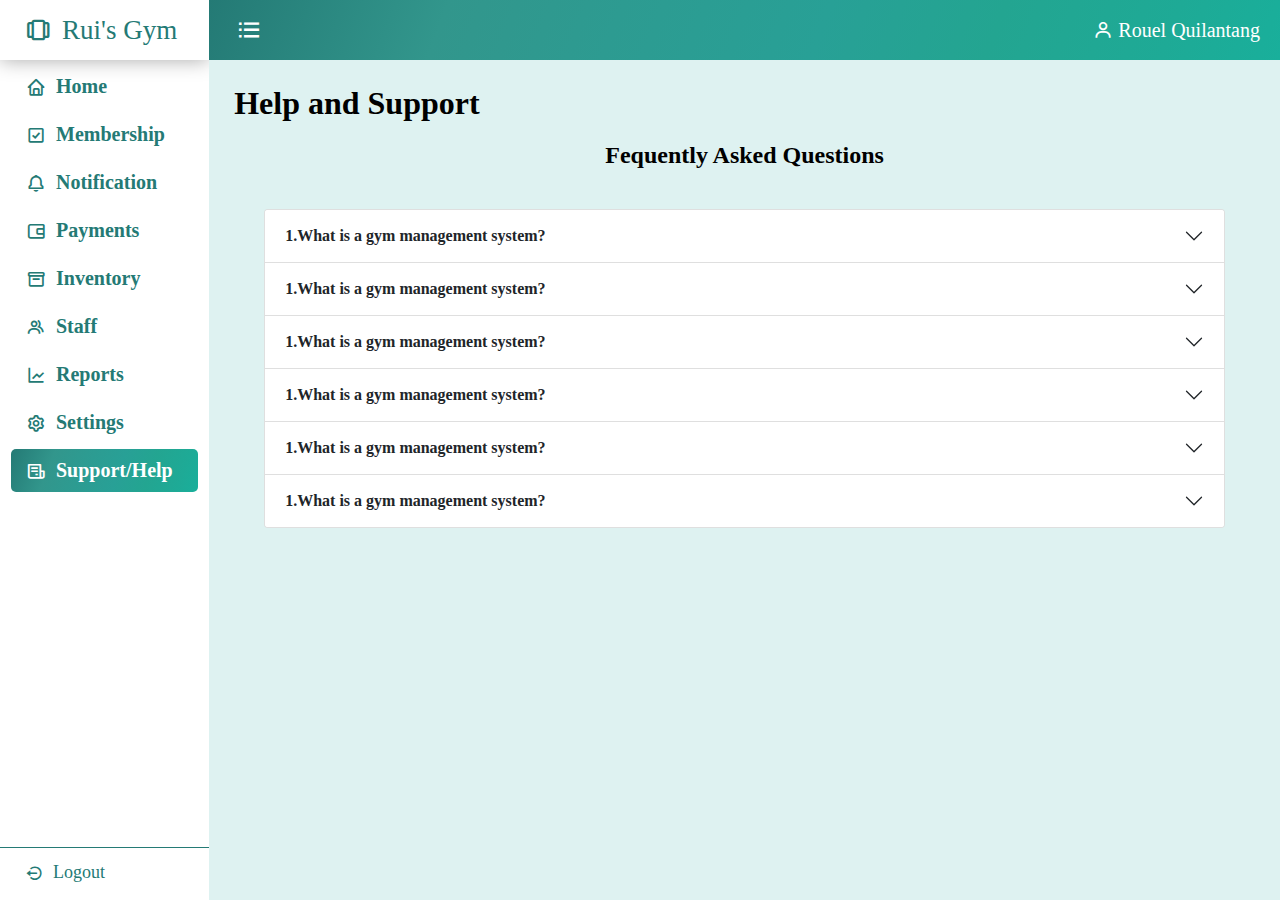
<file: help.html>
<!DOCTYPE html>
<html lang="en">
<head>
    <link rel="stylesheet" href="bootstrap.css">
    <link rel="stylesheet" href="custom.css">
    
    <link href='https://unpkg.com/boxicons@2.1.4/css/boxicons.min.css' rel='stylesheet'>
    <meta charset="UTF-8">
    <meta name="viewport" content="width=device-width, initial-scale=1.0">
</head>
<body>
    <div class="sidebar">
        <div class="logo">
            <a href="#"><i class='bx bx-carousel' id="logo-pic"></i><span class="li-text" id="logo-name">Rui's Gym</span></a>
        </div>
        <div class="sidebar-li">
        <ul class="sidebar-ul">
            <li ><a href="index.html"><i class='bx bx-home'></i><span class="li-text">Home</span></a></li>
            <li><a href="membership.html"><i class='bx bx-check-square'></i></i><span class="li-text">Membership</span></a></li>
            <li><a href="#"><i class='bx bx-bell'></i><span class="li-text">Notification</span></a></li>
            <li><a href="membership.html"><i class='bx bx-wallet-alt'></i><span class="li-text">Payments</span></a></li>
            <li ><a href="inventory.html"><i class='bx bx-box' ></i><span class="li-text">Inventory</span></a></li>
            <li><a href="staff.html"><i class='bx bx-group' ></i><span class="li-text">Staff</span></a></li>
            <li><a href="membership.html"><i class='bx bx-line-chart'></i><span class="li-text">Reports</span></a></li>
            <li><a href="membership.html"><i class='bx bx-cog'></i><span class="li-text">Settings</span></a></li>
            <li id="active"><a href="help.html"><i class='bx bx-receipt'></i><span class="li-text">Support/Help</span></a></li>
        </ul>
        </div>
        <div class="logout"><a href="http://"><i class='bx bx-log-out-circle' ></i><span class="li-text">Logout</span></a></div>
    </div>
    <div class="right">
        <nav class="top-nav">
            <div class="sidebar-button" id="ham-button"><a href="#"><i class='bx bx-list-ul toggle'></i></a></div>
            <div class="navbar-profile"><a href="#"><i class='bx bx-user' ></i><span class="nav-profile-text">Rouel Quilantang</span></a></div>
        </nav>
        <main>
            <div class="welcome">
                <h1>Help and Support</h1>
            </div>
            <div class="faq">
                <h2>Fequently Asked Questions</h2>
            </div>
            <div class="content" id="content-help">
            <div class="accordion" id="accordionPanelsStayOpenExample">
                <!-- Existing accordion items -->
                <div class="accordion-item">
                  <h2 class="accordion-header" id="panelsStayOpen-headingOne">
                    <button class="accordion-button collapsed" type="button" data-bs-toggle="collapse" data-bs-target="#panelsStayOpen-collapseOne" aria-expanded="false" aria-controls="panelsStayOpen-collapseOne">
                        <strong>1.What is a gym management system?</strong>
                    </button>
                  </h2>
                  <div id="panelsStayOpen-collapseOne" class="accordion-collapse collapse" aria-labelledby="panelsStayOpen-headingOne">
                    <div class="accordion-body">
                        A gym management system is a software application designed to help gym owners and administrators streamline their daily operations. It typically includes features for member management, class scheduling, billing and payments, employee management, and reporting.
                    </div>
                  </div>
                </div>
                <div class="accordion-item">
                  <h2 class="accordion-header" id="panelsStayOpen-headingTwo">
                    <button class="accordion-button collapsed" type="button" data-bs-toggle="collapse" data-bs-target="#panelsStayOpen-collapseTwo" aria-expanded="false" aria-controls="panelsStayOpen-collapseTwo">
                        <strong>1.What is a gym management system?</strong>
                    </button>
                  </h2>
                  <div id="panelsStayOpen-collapseTwo" class="accordion-collapse collapse" aria-labelledby="panelsStayOpen-headingTwo">
                    <div class="accordion-body">
                        Using a gym management system can lead to increased efficiency, better member engagement, improved billing accuracy, and enhanced reporting capabilities. It helps gyms automate tasks, reduce paperwork, and provide better services to members.
                    </div>
                  </div>
                </div>
                <div class="accordion-item">
                  <h2 class="accordion-header" id="panelsStayOpen-headingThree">
                    <button class="accordion-button collapsed" type="button" data-bs-toggle="collapse" data-bs-target="#panelsStayOpen-collapseThree" aria-expanded="false" aria-controls="panelsStayOpen-collapseThree">
                        <strong>1.What is a gym management system?</strong>
                    </button>
                  </h2>
                  <div id="panelsStayOpen-collapseThree" class="accordion-collapse collapse" aria-labelledby="panelsStayOpen-headingThree">
                    <div class="accordion-body">
                        Member management allows gym staff to add new members, track member information, schedule appointments, and manage member accounts. Members can also use the system to view class schedules, make reservations, and update their personal details.
                    </div>
                  </div>
                </div>
                
                <div class="accordion-item">
                  <h2 class="accordion-header" id="panelsStayOpen-headingFour">
                    <button class="accordion-button collapsed" type="button" data-bs-toggle="collapse" data-bs-target="#panelsStayOpen-collapseFour" aria-expanded="false" aria-controls="panelsStayOpen-collapseFour">
                        <strong>1.What is a gym management system?</strong>
                    </button>
                  </h2>
                  <div id="panelsStayOpen-collapseFour" class="accordion-collapse collapse" aria-labelledby="panelsStayOpen-headingFour">
                    <div class="accordion-body">
                        Yes, many gym management systems provide member portals or mobile apps that allow members to access their accounts online. Members can check their class schedules, make payments, and view their fitness progress.
                    </div>
                  </div>
                </div>
                
                <div class="accordion-item">
                  <h2 class="accordion-header" id="panelsStayOpen-headingFive">
                    <button class="accordion-button collapsed" type="button" data-bs-toggle="collapse" data-bs-target="#panelsStayOpen-collapseFive" aria-expanded="false" aria-controls="panelsStayOpen-collapseFive">
                        <strong>1.What is a gym management system?</strong>
                    </button>
                  </h2>
                  <div id="panelsStayOpen-collapseFive" class="accordion-collapse collapse" aria-labelledby="panelsStayOpen-headingFive">
                    <div class="accordion-body">
                        Yes, gym management systems typically include a scheduling feature that allows gyms to create and manage class schedules, book appointments, and allocate resources like trainers and equipment.
                    </div>
                  </div>
                </div>
                
                <div class="accordion-item">
                  <h2 class="accordion-header" id="panelsStayOpen-headingSix">
                    <button class="accordion-button collapsed" type="button" data-bs-toggle="collapse" data-bs-target="#panelsStayOpen-collapseSix" aria-expanded="false" aria-controls="panelsStayOpen-collapseSix">
                        <strong>1.What is a gym management system?</strong>
                    </button>
                  </h2>
                  <div id="panelsStayOpen-collapseSix" class="accordion-collapse collapse" aria-labelledby="panelsStayOpen-headingSix">
                    <div class="accordion-body">
                        Many gym management systems offer integration options with accounting software, marketing tools, and other third-party applications. This allows gyms to centralize their operations.
                    </div>
                  </div>
                </div>
                
                <!-- Add more accordion items as needed -->
              </div>
            </div>
                
            
        </main>
    </div>
    
    <script src="bootstrap.min.js"></script>
    <script src="accordion.js"></script>
    <script src="./sidebar.js"></script>
    
</body>
</html>
</file>
<file: custom.css>
nav a,li{
    font-size: 20px;
    color: white;
}

.logo{
    display: flex;
    flex-direction: row;
    font-size: 27px;
    text-decoration: none;
    color: white;
    height: 60px;
    padding: 0px 20px;

    box-shadow: 0px 0px 20px 0px rgb(168, 168, 168);
    align-items: center;
}
.logo-div{
    max-height: 30px;
}

.logo a{
    margin: 0px;
    display: flex;
    text-align: center;
    align-items: center;
    color: #247a75;
    text-decoration: none;
    max-height: fit-content;
    
}
.logo a{
    text-decoration: none;
    color: #247a75;
}
.right{
    width: 100%;
}
.top-nav{
    width: auto;
}
body{
    display: flex;
    flex-direction: row;
    width:100%;
    min-height: 100lvh;
    background-color: #def2f1;
    margin: 0px 0px;
    padding: 0px 0px;
}


nav{
    background:linear-gradient(111deg, #247a75, rgba(50, 150, 140, 1) 22%, rgb(45, 155, 145, 1) 38%, rgba(40, 160, 150, 1) 57%, rgba(35, 165, 145, 155) 73%, rgba(30, 170, 150, 1) 89%, rgba(25, 175, 155, 1) 100%);
    height: 60px;
    width:100%;
    display: flex;
    flex-direction: row;
    justify-content:space-between;
    margin: 0px;
    padding: 0px 20px;
    align-items: center;
    text-decoration: none;
    color: white;
    
    
}
nav a{
    display: flex;
    text-align: center;
    align-items: center;
    color: white;
    text-decoration: none;
    
}

li {
    display: flex;
    align-items: center;
    flex-direction: row;
    width:auto;
    padding: 10px 10px 10px 10px;
    margin: 5px 1px 5px 1px;
    min-height: 20px;
    min-width: 20px;
    font-weight:600;
}
li:hover{
    background:linear-gradient(111deg, #247a75, rgba(50, 150, 140, 1) 22%, rgb(45, 155, 145, 1) 38%, rgba(40, 160, 150, 1) 57%, rgba(35, 165, 145, 155) 73%, rgba(30, 170, 150, 1) 89%, rgba(25, 175, 155, 1) 100%);
    border-radius: 5px;
    color: white;
   
}
li:hover a{
    color: white;
    font-weight:700;
}
li a{
    margin: 0px;
    display: flex;
    text-align: center;
    align-items: center;
    width: 100%;
    text-decoration: none;
    
}
#active{
    background:linear-gradient(111deg, #247a75, rgba(50, 150, 140, 1) 22%, rgb(45, 155, 145, 1) 38%, rgba(40, 160, 150, 1) 57%, rgba(35, 165, 145, 155) 73%, rgba(30, 170, 150, 1) 89%, rgba(25, 175, 155, 1) 100%);
    border-radius: 5px;
    color: white;
    font-weight: bold;
}
#active a{
    color: white;
}

i{
    display: flex;
    justify-content: center;
    margin: 0px 5px;
}

.sidebar{
    min-height: 100lvh;
    width: 250px;
    background-color: white;
    margin: 0px 0px 0px 0px;
    padding: 0px 0px 0px 0px;
    display: flex;
    
    flex-direction: column;
    overflow-x:hidden;
    -webkit-transition: all 0.3s ease-in-out;
}
main{
    height: auto;
    padding-top: 20px;
    padding-left: 20px;
    padding-right: 20px;
    margin: 5px;
}
.sidebar-li{
    min-height:calc(100lvh - 60px - 50px - 3px);
}
.sidebar-button i{
    font-size: 1.5em;
}
.sidebar a{
    color:#247a75;
    text-decoration: none;
    
}
.sidebar.close{
    width: 70px;
    min-width: 70px;
    margin-bottom: 0px;
    padding-bottom: 0px;
    
}
.sidebar.close .li-text{
    
    opacity: 0;
}
.sidebar.close #logo-name{
    opacity: 1;
}

.li-text{
    margin: 0px 5px;
    
}
.sidebar-ul{
    list-style-type: none;
    padding: 0px 0px;
    margin: 0px 10px;
}
.logout{
    display: flex;
    flex-direction: row;
    width:100%;
    border-top: 1px solid #247a75;
    align-items: center;
    bottom: 0;
    padding: 0px 20px 0px 20px;
    font-size: 18px;
    height: 50px;
    background-color: white;
}

.navbar-profile i{
    padding: 0px 5px;
    margin: 0px;
    
}

.logout a{
    display: flex;
    align-items: center;
    
}
.content{
    padding-left: 30px;
    padding-right: 30px;
    
    padding-top: 20px;
    
}
.content{
    display: flex;
    justify-content: center;
    flex-direction: column;
    max-height: calc(100lvh - 50px - 60px - 25px - 58px);
    
}
.welcome p,h1{
    margin: 0px;
}


.stats{
    width: 18%;
    height: 20vh;
    background-color: white;
    display: flex;
    flex-direction: column;
    align-items:start;
    justify-content: flex-start;
    border-radius: 10px;
    color:#4aa7a2;
    border: 1px solid  #247a7543;
    padding: 20px;
    box-shadow: 0 2px 4px rgba(58, 72, 70, 0.1), 0 8px 16px #65977f1a;
    

}

.stats p,h2{
    margin: 0px 0px;
    text-align: center;
    margin-top: 5px;
}
.stats p{
    font-size: 2em;
    color: #247a75;
    font-weight: bold;
   
}
.stats h2{
    font-size:1em;
    font-family:Arial, Helvetica, sans-serif;
}
.stats-div{
    display: flex;
    flex-direction: row;
    justify-content: space-between;
    align-items: center;
    width: 100%; 
    
}
.stats-div button{
    height:min-content;
    background-color: transparent;
    border: transparent;
}
.stats-div button:hover{
    cursor: pointer;
}
#member1{
    font-size: 3em;
    margin: 10px 0px;
    color: #13c9d6;
}
#member2{
    font-size: 3em;
    margin: 10px 0px;
    color: #22c6a5;
}
.members-setting{
    display: flex;
    flex-direction: row;
    justify-content: space-between;
    width: 100%;
    
}
.bottom{
    display: flex;
    flex-direction: column;
    justify-content: end;
    align-items: start;
    height: auto;
    flex:1;
}
#menu-members{
    font-size: 1.5em;
    margin: 10px 0px;
    color:#247a75;
}
#coach{
    font-size: 3em;
    margin: 10px 0px;
    color: #ee5358;
}
.overview{
    color: #247a75;
}
.total-income{
    background-color: white;
    width: 100%;
    border-collapse: collapse;
    display: flex;
    flex-direction: column;
    border: 1px solid  #247a7543;
    border-radius: 10px;
    border-collapse:collapse;
    box-shadow: 0 2px 4px rgba(58, 72, 70, 0.1), 0 8px 16px #65977f1a;
}
.income-top{
    display: flex;
    flex-direction: row;
    justify-content: space-between;
    align-items: center;
    padding: 0px 20px;
    border-bottom: 1px solid  #247a7543;
}.date{
    display: flex;
    justify-content: center;
    width:auto;
    flex:1;
    
}
.date button{
    margin: 0px 10px;
    background-color: transparent;
    border: transparent;
    color:#4aa7a2;
}

.date button:active,.date button:focus,.date button:hover{
    cursor: pointer;
    color:#0b817b;
}
.income-bot{
    display: flex;
    flex-direction: row;
    align-items: center;
    justify-content: center;
}
.sales,.sales-right{
    width: 100%;
    height: 20vh;
    display: flex;
    flex-direction: column;
    justify-content: center;
    align-items: center;
    border-right: 1px solid  #247a7543;  
}
.sales p,h2,.sales-right p,h2{
    margin: 0px 0px;
    text-align: center;
    margin-top: 5px;
}
.sales,.sales-right p{
    font-size: 1em;
    color:#4aa7a2;
   
}
.sales-right{
    border-right: 0px;
}

.sales h2,.sales-right h2{
    font-size:3em;
    font-family:Impact, Haettenschweiler, 'Arial Narrow Bold', sans-serif;
    color: #247a75;
}

/* MEMBERSHIP*/
.form-control{
    width: 100%;
}
.name>.form-floating{
    align-items: center;
    display: flex;
    justify-content: center;
    width: 45%;
}
.form-floating{
    width: 100%;
    display: flex;
    justify-content: center;
    margin-bottom: 20px;
}
.form-floating input{
    width: 95%;
}

.form-floating>label{
    padding-left: 20px;
    color:#4aa7a2ab;
}
.name,.age-date{
    
}
#date-registration input{
    height: 300px;
}
.form{
    background-color: white;
    width:30%;
    border: 1px solid #91c9c76b;
    border-radius: 10px;
    padding: 0px 20px;
    padding-right: 30px;
    display: flex;
    flex-direction: column;
    justify-content: center;
    color: #247a75;
    padding-top: 30px;
    padding-bottom: 30px;
    box-shadow: 0 2px 4px rgba(58, 72, 70, 0.1), 0 8px 16px #65977f1a;
    margin-right: 20px;
   
}
.form i{
    font-size: 1.8em;
    line-height: 30px;
    margin-right: 10px;
    margin-left: 0px;
    color: #247a75;
}
.form h2{
    padding-bottom: 10px;
}
.form input{
    
    height: 45px;
    border: 1px solid #247a759e;
    border-radius: 10px;
    padding-left: 10px;
    
    color: #247a75;
    margin-left: 20px;
    margin-right: 10px;
    background-color: #e7eeee3f;
}
#search{
    width:100%;
    height: 40px;
    border: 1px solid #247a759e;
    border-radius: 10px;
    color: #247a75;
    
    background-color: #e7eeee3f;
}
#search-btn{
    width:100px;
    height: 40px;
    border: 1px solid #247a759e;
    border-radius: 10px;
    color: #247a75;
    background-color: #e7eeee3f;
    margin-left: 10px;
}
.search{
    display: flex;
    flex-direction: row;
    width: 95%;
}
#search{
    padding-left: 10px;
}
.form input::placeholder{
    color:#4aa7a2ab;
}
.submit{
    align-items: center;
    display: flex;
    justify-content: center;
}
.submit input{
    width: 100%;
    height: 50px;
    text-align: center;
    color: white;
    background-color: #247a75;
}
.submit input:hover{
    background-color:#2a7f7b;
    color: white;
    cursor: pointer;
}
.custom-button-class {
    background-color: #2a7d7a !important; /* Change the background color */
    color: #fff !important; /* Change the text color */
    border: none !important;
    padding: 10px 20px !important;
    border-radius: 5px !important;
    cursor: pointer;
    font-size: 16px !important;
    transition: background-color 0.3s ease;
}

input#date
.age,.address,.contact,.email,.name,.age-date{
    display: flex;
    justify-content: center;
    align-items: center;
    flex-direction: column;
}
#date-registration{
    display: flex;
    justify-content: center;
    flex-direction: row;
}
.register-show{
    display: flex;
    flex-direction: row;
    width: 100%;
    justify-content: space-between;
    align-items: center;
    height: 100%;
    
}

.members-show{
    flex: 1;
    width: 65%;
    max-height:80vh;
    background-color: white;
    border: 1px solid #91c9c76b;
    border-radius: 10px;
    box-shadow: 0 2px 4px rgba(58, 72, 70, 0.1), 0 8px 16px #65977f1a;
    padding-top: 25px;
    display: flex;
    flex-direction: column;
    align-items: center;
    padding-bottom: 30px;
    max-height: 75vh;
    margin-bottom: 10px;
}


.members-show h2{
    color: #247a75;
}
table {
    border-collapse: collapse;
    width: 95%;
    height: 100%;
    box-sizing: border-box;

    height: fit-content;
}
#trash{
    color: maroon;
}
#edit{
    color: rgb(0, 68, 203);
}
thead{
    background-color: #247a75;;
}
.table {
    overflow-y: auto; 
    align-items: normal;
    justify-content: center;
    border-collapse: collapse;
    width: 100%;
    padding: 0px 20px;
    
}

th, td {
    border: 1px solid #ddd;
    
    text-align: left;
    padding: 8px 0px;
    text-align: center;
    color: #247a75;
}
td{
    height: 30px;
    overflow-y: hidden;
    overflow-x: hidden;
}
th {
    background-color:#247a75;
    color: white;
}
.inventory{
    display: flex;
    flex-direction: row;
    flex-wrap:wrap;
    justify-content: space-evenly;
    overflow-y: scroll;
    width: 100%;
    align-items: center;
    max-height: 75vh;
}
.item{
    height: 20vw;
    width: 30%;
    margin: 20px 0px;
    border: 1px solid #91c9c76b;
    border-radius: 10px;
    box-shadow: 0 2px 4px rgba(58, 72, 70, 0.1), 0 8px 16px #65977f1a;
    align-items:center;
    display: flex;
    flex-direction: column;
    text-align: center;
    justify-content: center;
    transition: transform 0.3s;
    background-color: white;
    color: #247a75;
}
.item button{
    background-color: transparent;
    border: 1px solid #247a75;
    border-radius: 30px;
    width: 20px;
    height: 20px;
    display: flex;
    justify-content: center;
    align-items: center;
    margin: 0px 5px;
    color:#247a75;
    background-color: #68c0bb40;
    transition: transform 0.3s;

}
.item:hover{
    transform: scale(1.05);
    border-color:#247a75;
    cursor: pointer;
}
.item:hover h2{
    color:#0c6f6a;
}

.image1{
    background-image: url(./img/pngegg.png);
    background-repeat: no-repeat;
    background-position: center;
    background-size:contain;
    height: 70%;
    width: 100%;
}
.image2{
    background-image: url(./img/treadmill.png);
    background-repeat: no-repeat;
    background-position: center;
    background-size:contain;
    height: 70%;
    width: 100%;
}
.image3{
    background-image: url(./img/benchpress.png);
    background-repeat: no-repeat;
    background-position: center;
    background-size:contain;
    height: 70%;
    width: 100%;
}
.image4{
    background-image: url(./img/overheadpress.png);
    background-repeat: no-repeat;
    background-position: center;
    background-size:contain;
    height: 70%;
    width: 100%;
}
.image5{
    background-image: url(./img/benchlegpress.png);
    background-repeat: no-repeat;
    background-position: center;
    background-size: contain;
    height: 70%;
    width: 100%;
}
.image6{
    background-image: url(./img/indoorcycling.png);
    background-repeat: no-repeat;
    background-position: center;
    background-size:contain;
    height: 70%;
    width: 100%;
}
.image7{
    background-image: url(./img/smitchmachine.png);
    background-repeat: no-repeat;
    background-position: center;
    background-size:contain;
    height: 70%;
    width: 100%;
}
.image8{
    background-image: url(./img/kettlebell.png);
    background-repeat: no-repeat;
    background-position: center;
    background-size:contain;
    height: 70%;
    width: 100%;
}

.quantity{
    display: flex;
    flex-direction: row;
    justify-content: center;
    align-items: center;
    height: fit-content;
}
.quantity h3,.quantity p{
    margin: 0px;
}
.item button:hover{
    cursor: pointer;
    
}
.item button:active{
    background-color: #247a75;
    color: white;
    font-size: larger;
    font-weight: bolder;
    transform: scale(1.05);
}
.add-item{
    display: flex;
    justify-content: end;
    width: 97%;
    margin-bottom: 10px;
    
}
.add-item button{
    background-color: transparent;
    border: transparent;
    font-size: large;
    background-color: #247a75;
    color: white;
    width: 130px;
    height: 40px;
    border-radius: 10px;
    font-family: 'Lucida Sans', 'Lucida Sans Regular', 'Lucida Grande', 'Lucida Sans Unicode', Geneva, Verdana, sans-serif;
    font-weight: bold;
    box-shadow: 0 2px 4px rgba(58, 72, 70, 0.1), 0 8px 16px #65977f1a;
    border: 1px solid #91c9c76b;
    border-radius: 10px;
    
}
.add-item button:hover{
    cursor: pointer;
    color: white;
    background-color:#0c6f6a;
}

/*Staff*/
.graph {
    width: 300px;
    height: 200px;
    display: flex;
    flex-direction: row-reverse;
    align-items: flex-end;
    justify-content: space-between;
    background-color: #f0f0f0;
    padding: 10px;
  
}

.bar {
    flex: 1;
    background-color: #007bff;
    margin: 0 5px;
}
.chart{
    display: flex;
    flex-direction: row;
    justify-content: space-evenly;
    flex-wrap: wrap;
   
    overflow-y: scroll;
}
.graph-div{
    height: 30vh;
    width: 40%;
    background-color: white;
    padding: 30px;
    box-shadow: 0 2px 4px rgba(58, 72, 70, 0.1), 0 8px 16px #65977f1a;
    border: 1px solid #91c9c76b;
    border-radius: 10px;
    margin-bottom: 20px;
    
}
.pie-div{
    height: 30vh;
    width: 40%;
    background-color: white;
    padding: 30px;
    box-shadow: 0 2px 4px rgba(58, 72, 70, 0.1), 0 8px 16px #65977f1a;
    border: 1px solid #91c9c76b;
    border-radius: 10px;
    margin-bottom: 20px;
}
.scatter-div{
    height: 30vh;
    width: 40%;
    background-color: white;
    padding: 30px;
    box-shadow: 0 2px 4px rgba(58, 72, 70, 0.1), 0 8px 16px #65977f1a;
    border: 1px solid #91c9c76b;
    border-radius: 10px;
    
}
.line-div{
    height: 30vh;
    width: 40%;
    background-color: white;
    padding: 30px;
    box-shadow: 0 2px 4px rgba(58, 72, 70, 0.1), 0 8px 16px #65977f1a;
    border: 1px solid #91c9c76b;
    border-radius: 10px;
    
}

.swal2-confirm {
    background-color: #ff5733; 
    color: white; 
    border: none;
}
td a{
    text-decoration: none;
    color: #0b817b;
    font-weight:bold;
}

/* help and support*/
.accordion-button{
    background-color: white;
}
.accordion{
    max-height: calc(100lvh - 100px);
}
.accordion-button:not(.collapsed) {
    background-color:#247a75;
    color: white;
}
.accordion-button:not(.collapsed){
    background-color:#247a75;
}
.accordion-button:not(.collapsed)::after{
    background-image: url("data:image/svg+xml,%3Csvg xmlns='http://www.w3.org/2000/svg' width='24' height='24' viewBox='0 0 24 24' style='fill: rgba(0, 0, 0, 1);transform: ;msFilter:'%3E%3Cpath d='M16.293 9.293 12 13.586 7.707 9.293l-1.414 1.414L12 16.414l5.707-5.707z'%3E%3C/path%3E%3C/svg%3E");
}
.accordion-header{
    margin-top: 0px;
}
.accordion{
    width: 100%;
}
.faq{
    margin-top:20px;
    margin-bottom: 20px;
}
#content-help{
    flex-direction: row;
    max-height: calc(100lvh - 50px - 60px - 25px - 40px);
    overflow-y: scroll;
}



@media screen and (min-width: 320px) and (max-width:767px){
    .sidebar {
        position: fixed;
        top: 60px;
        left: 0;
        max-width: 60%;
        min-width: 60%;
        height: 100%;
        background-color: white; 
        color: white; 
        transition: left 0.3s ease; 
        z-index: 999; 
    }
   
    .logo{
        position: fixed;
        top: 0px;
        right: 20%;
        left: 20%;
        display: flex;
        justify-content: center;
    }
   
    .nav-profile-text{
        display: none;
    }
   
    .top-nav{
       
    }
    .sidebar.close {
        left: -80%; 
    }

    .stats-div{
        flex-direction: column;
        height: fit-content;
        padding-top: 10px;
        height: 100%;
        flex:1;
        width: 100%;
        
    }
    .stats{
        width:calc(100% - 40px);
        height: fit-content;
        margin-bottom: 10px;
        flex:1;

    }
    .total-income{
        flex-direction:column;
        width: auto;
        margin-bottom: 20px;
    }
    .income-top, .income-bot{
        flex-direction: column;
    }
    .sales,.sales-right{
        height: auto;
        padding: 5px 0px;
    }
    .sales{
        border-bottom: 1px solid  #247a7543;  
    }
    .content{
        overflow-y: scroll;
        justify-content: flex-start;
        flex-direction: column;
        padding: 0px 15px;
        max-height: calc(100lvh - 50px - 60px - 25px - 10px);
        
    } 
    .logo{
        font-size:x-large;
        padding: 0px 18px;
        box-shadow: none;
        color: white;
    }
    .logo a{
        color: white;
        font-weight: bold;
    }
    .graph-div,.line-div,.scatter-div,.pie-div
    {
        width: 70%;
    }
    .overview{
        width: 100%;
        text-align: center;
        border-bottom: 1px solid  #247a7543;  
        
    }
    .income-top{
        padding: 0px;
    }
    #fname,#age,#contact,#address,#email,#date-registration{
        margin-bottom: 15px;
    }
    table th:nth-child(2), table td:nth-child(2),
    table th:nth-child(3), table td:nth-child(3),
    table th:nth-child(4), table td:nth-child(4),
    table th:nth-child(5), table td:nth-child(5),
    table th:nth-child(6), table td:nth-child(6){
    display: none;
    }
    .register-show{
        flex-direction: column;
    }
    .form{
        padding: 0px;
        margin: 0px;
    }
    .form{
        width: 100%;
        margin-right: 0px;
        margin-bottom: 20px;
    }
    .members-show{
        max-height: none;
        padding: 0px;
        padding-bottom: 20px;
    }
    .form input{
        margin: 0px;
        padding-left: 10px;
        width: 80%;
    }
    form>.contact{
        margin-bottom: 15px;
    }
    .members-show{
        width: 100%;
       
    }
    #content-membership{
        padding-right: 10px;
        padding-left: 10px;
        max-height: calc(100lvh - 50px - 77px);
    }
    .chart{
        flex-direction: row;
        padding-bottom: 20px;
        margin-top: 10px;
    }
    #content-report{
        display: flex;
        min-height: calc(100lvh - 50px - 78px);
        justify-content: center;
    }
    .scatter-div{
        margin-bottom: 20px;
    }
    #content-inventory{
        max-height: calc(100lvh - 50px - 60px - 62px);
    }
    .inventory{
        max-height: 100vh;
        flex-direction: row;
        max-height: calc(100lvh - 50px - 60px - 10px);
    }
    .item{
        width: 100%;
        height: 70vw;
    }
    .add-item button{
        font-size: 1em;
    }
    .sales{
        border-right: transparent;
    }
}
@media screen and (min-width: 768px) and (max-width:1023px){
    .stats-div{
        flex-direction: column;
        height: fit-content;
       
        flex: 1;
   
    }
    .logo{
        font-size:x-large;
    }
    .sidebar.close #logo-name{
        opacity: 0;
    }
    .stats{
        width:80%;
        height: fit-content;
        flex: 1;
        margin-bottom: 10px;
        padding: 10px 20px;
    }
    .total-income{
        flex-direction:column;
        width: auto;
        margin-bottom: 10px;
        margin-left: 10px;
       
       
    }
    .income-top, .income-bot{
        flex-direction: column;
    }
    .income-bot{
        flex: 1;
        justify-content: space-around;
    }
    .sales,.sales-right{
        height:max-content;
        border: 0px;
        flex: 1;
    }
    .sales{
        border-bottom: 1px solid  #247a7543;  
    }
    .content{
        max-height: calc(100lvh - 50px - 60px - 25px);
        
        justify-content: center;
        flex-direction: row;
        flex: 1;
        padding: 0px 10px;
        margin-top: 10px;
        
    } 
    .stats-div{
        max-height: calc(100lvh - 50px - 60px - 25px - 15px);
        overflow-y: scroll;
    }
    .chart{
        flex-wrap: wrap;
        flex-direction: row;
        width: 80%;
        justify-content: unset;

    }
    
    .graph-div,.line-div,.pie-div,.scatter-div
    {
        width: 35%;
        margin: 0px;
        flex: 1;
    }
    .scatter-div{
        width: 80%;
        height: 16lvh;
    }
    .line-div{
        height: 15lvh;
    }
    .graph-div,.scatter-div{
        margin-bottom: 20px;
        
    }
    .scatter-div{
        margin-left: 10px;
    }
    .pie-div{
        margin-left: 10px;
    }
    
    .scatter-div,.line-div{
        margin-left: 0px;
    }
    .line-div{
        margin-left: 0px;
    }
    .pie-div,.graph-div{
        height: 15vh;
    }
    .graph-div,.line-div{
        
    }

    .register-show{
        width: 100%;
    }
    .form{
        flex: 1;
        width: 100%;
        margin: 0px;
        margin-bottom: 20px;
        margin-right: 20px;
    }
    .members-show{
        flex: 1;
        width: 100%;
        padding: 0px 25px;
        
    }
    
    table th:nth-child(2), table td:nth-child(2),
    table th:nth-child(3), table td:nth-child(3),
    table th:nth-child(4), table td:nth-child(4),
    table th:nth-child(5), table td:nth-child(5),
    table th:nth-child(6), table td:nth-child(6){
    display: none;
    }
    #content-membership>.register-show{
        justify-content: center;
    }
    .register-show{
        justify-content: space-around;
    }
    
    .name input{
       
    }
    #fname,#age,#contact,#address,#email,#date-registration{
        margin-bottom: 15px;
    }
    
    .register-show{
        align-items: normal;
    }
    .form{
        justify-content: flex-start;
        margin-bottom: 0px;
        padding: 20px;
    }
    .members-show{
        max-height: none;
        padding: 0px;
    }
    form>.contact{
        margin-bottom: 15px;
    }
    .form input{
        margin: 0px;
        padding-left: 10px;
    }
    #content-report{
        padding-left: 10px;
        padding-right: 10px;
        max-height: calc(100lvh - 50px - 60px);
        padding-top: 10px;
    }
    #content-inventory{
        max-height: calc(100lvh);
        padding: 0px;
    }
    #content-membership{
        max-height: calc(100lvh - 50px - 93px);
        padding-bottom: 10px;
        overflow-y: scroll;
        
    }
    .inventory{
        max-height: calc(100lvh - 50px - 60px - 25px - 39px);
        flex-direction: row;
        flex-wrap: wrap;
    }
    .item{
        width: 40%;
        height: 40vw;
    }
    
}
@media screen and (min-width:1024px) {
    .name,.age-date{
        display: flex;
        justify-content:space-around;
        flex-direction: row;
        width: 100;
    }
    .age,.contact,.email,.address{
        margin-bottom: 20px;
    }
    .name input{
        width: 100%;
        height: calc(3.5rem + 2px);
        
    }
    .name{
        align-items: center;
    }
    .age-date input{
        width: 90;
        
    }
    .form>#fname input{
        width: 100%;
    }
    .form{
        padding: 0px 20px;
    }
    .form input{
        padding: 0px;
        
        margin:0px;
    }
    .form input::placeholder{
        padding-left: 10px;
    }
    .graph-div,.line-div,.scatter-div,.pie-div{
        min-width: 35%;
    }
    .sidebar.close #logo-name{
        opacity: 0;
    }
    #content-report{
        max-height: calc(100lvh);
    }
}
</file>
